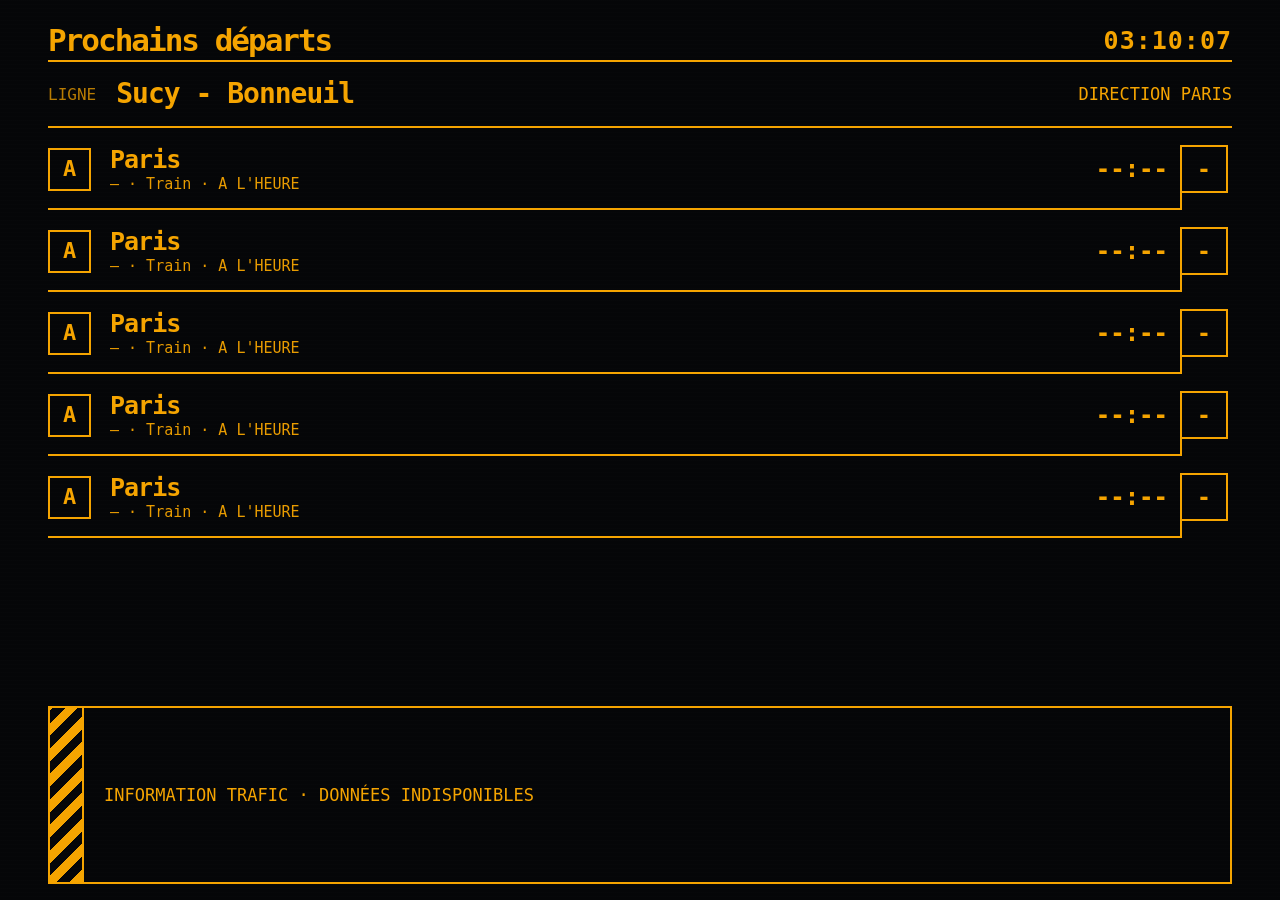
<file: cassandra/app/idfm.html>
<!DOCTYPE html>
<html lang="fr">

<head>
    <meta charset="UTF-8">

    <meta
        name="viewport"
        content="width=device-width, initial-scale=1.0"
    >

    <title>Cassandra — IDFM</title>

    <link
        rel="stylesheet"
        href="idfm.css"
    >
</head>


<body>

<div
    class="appScreen"
    id="transportScreen"
>

    <!-- =====================================================
         EN-TÊTE
         ===================================================== -->

    <div class="transportHeader">

        <div class="transportTitle">
            Prochains départs
        </div>

        <div
            class="transportClock"
            id="transportClock"
        >
            00:00:00
        </div>

    </div>


    <!-- =====================================================
         GARE
         ===================================================== -->

    <div class="transportStation">

        <div class="stationLabel">
            Ligne
        </div>

        <div class="stationName">
            Sucy - Bonneuil
        </div>

        <div class="direction">
            Direction Paris
        </div>

    </div>


    <!-- =====================================================
         TRAINS
         ===================================================== -->

    <div id="departures">

        <div class="departure">

            <div class="lineIcon">
                A
            </div>

            <div class="destination">

                <div class="destinationName">
                    Paris
                </div>

                <div class="trainInfo">
                    — · Train · À L'HEURE
                </div>

            </div>

            <div class="departureTime">
                --:--
            </div>

            <div class="platform">
                -
            </div>

        </div>

        <div class="departure">

            <div class="lineIcon">
                A
            </div>

            <div class="destination">

                <div class="destinationName">
                    Paris
                </div>

                <div class="trainInfo">
                    — · Train · À L'HEURE
                </div>

            </div>

            <div class="departureTime">
                --:--
            </div>

            <div class="platform">
                -
            </div>

        </div>

        <div class="departure">

            <div class="lineIcon">
                A
            </div>

            <div class="destination">

                <div class="destinationName">
                    Paris
                </div>

                <div class="trainInfo">
                    — · Train · À L'HEURE
                </div>

            </div>

            <div class="departureTime">
                --:--
            </div>

            <div class="platform">
                -
            </div>

        </div>

        <div class="departure">

            <div class="lineIcon">
                A
            </div>

            <div class="destination">

                <div class="destinationName">
                    Paris
                </div>

                <div class="trainInfo">
                    — · Train · À L'HEURE
                </div>

            </div>

            <div class="departureTime">
                --:--
            </div>

            <div class="platform">
                -
            </div>

        </div>

        <div class="departure">

            <div class="lineIcon">
                A
            </div>

            <div class="destination">

                <div class="destinationName">
                    Paris
                </div>

                <div class="trainInfo">
                    — · Train · À L'HEURE
                </div>

            </div>

            <div class="departureTime">
                --:--
            </div>

            <div class="platform">
                -
            </div>

        </div>

    </div>


    <!-- =====================================================
         MESSAGE
         ===================================================== -->

    <div class="transportFooter">

        <div class="warning normal" aria-hidden="true"></div>

        <div id="transportMessage">
            INFORMATION TRAFIC · TRAFIC NORMAL
        </div>

    </div>

</div>


<script src="js/external.js"></script>
<script src="js/idfm.js"></script>
<script src="js/transport.js"></script>


<script>

function updateTransportClock() {

    var now =
        new Date();

    var hours =
        String(
            now.getHours()
        ).padStart(2, "0");

    var minutes =
        String(
            now.getMinutes()
        ).padStart(2, "0");

    var seconds =
        String(
            now.getSeconds()
        ).padStart(2, "0");


    var clock =
        document.getElementById(
            "transportClock"
        );


    if (clock) {

        clock.textContent =
            hours +
            ":" +
            minutes +
            ":" +
            seconds;
    }
}


updateTransportClock();


setInterval(
    updateTransportClock,
    1000
);


startIDFM();

</script>

</body>
</html>
</file>
<file: cassandra/app/idfm.css>
/* =========================================================
   ÉCRAN 2 — TRANSPORTS IDFM
   STYLE PANNEAU SNCF / AÉSYS
   ========================================================= */

#transportScreen {
    display: block;

    position: absolute;

    left: 0;
    top: 0;

    width: 100%;
    height: 100%;

    box-sizing: border-box;

    padding: 20px 48px 16px 48px;

    overflow: hidden;

    background: #050608;

    color: #f5a400;

    font-family: "Dot Matrix", monospace;
}


#transportScreen,
#transportScreen * {
    color: #f5a400;
}


/* =========================================================
   SCANLINES
   ========================================================= */

#transportScreen::after {
    content: "";

    position: absolute;

    inset: 0;

    pointer-events: none;

    z-index: 100;

    background:
        repeating-linear-gradient(
            to bottom,
            rgba(255,255,255,0.018) 0px,
            rgba(255,255,255,0.018) 1px,
            transparent 1px,
            transparent 4px
        );

    opacity: 0.32;
}


/* =========================================================
   EN-TÊTE
   ========================================================= */

.transportHeader {
    position: relative;

    display: flex;

    align-items: center;

    justify-content: space-between;

    width: 100%;

    height: 42px;

    box-sizing: border-box;

    border-bottom: 2px solid #f5a400;

    z-index: 2;
}


.transportTitle {
    font-size: 31px;

    line-height: 1;

    font-weight: bold;

    letter-spacing: -2px;

    text-transform: none;
}


.transportClock {
    font-size: 25px;

    line-height: 1;

    font-weight: bold;

    white-space: nowrap;

    letter-spacing: 1px;
}


/* =========================================================
   GARE / DIRECTION
   ========================================================= */

.transportStation {
    position: relative;

    display: flex;

    align-items: center;

    width: 100%;

    height: 66px;

    box-sizing: border-box;

    z-index: 2;

    border-bottom: 2px solid #f5a400;
}


.stationLabel {
    font-size: 16px;

    text-transform: uppercase;

    opacity: 0.75;

    margin-right: 20px;
}


.stationName {
    font-size: 28px;

    line-height: 1;

    font-weight: bold;

    letter-spacing: -1px;
}


.direction {
    margin-left: auto;

    font-size: 17px;

    line-height: 1;

    text-transform: uppercase;

    white-space: nowrap;
}


/* =========================================================
   LISTE
   ========================================================= */

#departures {
    position: relative;

    display: flex;

    flex-direction: column;

    width: 100%;

    z-index: 2;
}


/* =========================================================
   LIGNE DE DÉPART
   ========================================================= */

.departure {
    position: relative;

    display: grid;

    grid-template-columns:
        58px
        minmax(0, 1fr)
        195px
        52px;

    align-items: center;

    width: 100%;

    height: 82px;

    min-height: 82px;

    box-sizing: border-box;

    border-bottom: none;

    padding: 5px 0;
}

/*
   Séparation façon afficheur Aésys :
   la ligne horizontale s'arrête au bord gauche
   du carré de voie. Le bord gauche du carré
   prolonge visuellement la séparation vers le haut.
*/
.departure::after {
    content: "";

    position: absolute;

    left: 0;
    right: 52px;
    bottom: 0;

    height: 2px;

    background: #f5a400;

    pointer-events: none;
}


/* =========================================================
   LOGO LIGNE
   ========================================================= */

.lineIcon {
    width: 43px;
    height: 43px;

    box-sizing: border-box;

    border: 2px solid #f5a400;

    display: flex;

    align-items: center;
    justify-content: center;

    font-size: 22px;

    line-height: 1;

    font-weight: bold;
}


/* =========================================================
   DESTINATION
   ========================================================= */

.destination {
    min-width: 0;

    display: flex;

    flex-direction: column;

    justify-content: center;

    overflow: hidden;

    padding-left: 4px;

    padding-right: 12px;
}


.destinationName {
    font-size: 25px;

    line-height: 25px;

    font-weight: bold;

    letter-spacing: -1px;

    white-space: nowrap;

    overflow: hidden;

    text-overflow: ellipsis;
}


.trainInfo {
    margin-top: 4px;

    font-size: 15px;

    line-height: 16px;

    white-space: nowrap;

    overflow: hidden;

    text-overflow: ellipsis;

    opacity: 0.95;
}


/* =========================================================
   HEURE
   ========================================================= */

.departureTime {
    position: relative;
    /* height : 75px; */

    font-size: 24px;

    line-height: 1;

    font-weight: bold;

    text-align: right;

    white-space: nowrap;

    padding-right: 12px;
}


/* Petit retour vertical 

.departureTime::after {
    content: "";

    position: absolute;

    right: 0;

    bottom: 0;

    width: 2px;

    height: 50%;

    background: #f5a400;
}*/


/* =========================================================
   VOIE
   ========================================================= */

.platform {
    width: 44px;
    height: 44px;
    border: 2px solid #f5a400;

    display: flex;
    align-items: center;
    justify-content: center;

    font-size: 23px;
    font-weight: bold;

    position: relative;
}

.platform::after {
    content: "";
    position: absolute;
    left: -2px;
    top: 100%;
    height: 19px;
    border-left: 2px solid #f5a400;
}


/* =========================================================
   AUCUN DÉPART
   ========================================================= */

.noDeparture {
    height: 82px;

    display: flex;

    align-items: center;

    font-size: 20px;

    font-weight: bold;

    border-bottom: 2px solid #f5a400;
}


/* =========================================================
   INFORMATION TRAFIC
   ========================================================= */

.transportFooter {
    position: absolute;

    left: 48px;
    right: 48px;

    bottom: 16px;

    height: 178px;

    box-sizing: border-box;

    display: grid;

    grid-template-columns: 34px minmax(0, 1fr);

    align-items: stretch;

    border: 2px solid #f5a400;

    z-index: 2;

    font-size: 17px;

    overflow: hidden;
}


/*
   Rubalise de sécurité façon afficheur :
   bandes diagonales jaunes sur fond noir.
*/
.warning {
    margin: 0;

    width: 34px;
    height: 100%;

    box-sizing: border-box;

    background:
        repeating-linear-gradient(
            -45deg,
            #f5a400 0px,
            #f5a400 9px,
            #050608 9px,
            #050608 18px
        );

    border-right: 2px solid #f5a400;

    font-size: 0;

    text-align: center;
}


.warning.normal,
.warning.incident,
.warning.unknown {
    font-size: 0;
}


#transportMessage {
    min-width: 0;

    height: 100%;

    box-sizing: border-box;

    display: flex;

    align-items: center;

    padding: 14px 20px;

    white-space: normal;

    overflow: hidden;

    text-overflow: clip;

    line-height: 1.35;

    word-break: normal;

    overflow-wrap: break-word;
}


/* =========================================================
   PETITS ÉCRANS
   ========================================================= */

@media (max-width: 1000px) {

    #transportScreen {
        padding: 16px 30px 14px 30px;
    }


    .transportTitle {
        font-size: 27px;
    }


    .transportClock {
        font-size: 22px;
    }


    .transportStation {
        height: 58px;
    }


    .stationName {
        font-size: 23px;
    }


    .stationLabel {
        font-size: 14px;
    }


    .direction {
        font-size: 15px;
    }


    /* =========================================================
   LIGNE DE DÉPART
   ========================================================= */

    .departure {
        position: relative;

        display: grid;

        grid-template-columns:
            58px
            minmax(0, 1fr)
            auto
            52px;

        align-items: center;

        width: 100%;

        height: 82px;
        min-height: 82px;

        box-sizing: border-box;

        padding: 5px 0;
    }


    /* Ligne horizontale */

    .departure::after {
        content: "";

        position: absolute;

        left: 0;
        right: 52px;

        bottom: 15px;

        height: 2px;

        background: #f5a400;

        pointer-events: none;
    }


    .lineIcon {
        width: 38px;
        height: 38px;

        font-size: 20px;
    }


    .destinationName {
        font-size: 20px;
        line-height: 21px;
    }


    .trainInfo {
        font-size: 12px;
        line-height: 14px;
    }


    /* =========================================================
   HEURE
   ========================================================= */

    .departureTime {
        font-size: 24px;

        line-height: 1;

        font-weight: bold;

        text-align: right;

        white-space: nowrap;

        padding: 0 12px 0 8px;

        justify-self: end;
    }


    .departure::after {
        right: 45px;
    }


    /* =========================================================
   VOIE
   ========================================================= */

    /* .platform {
        width: 52px;
        height: 52px;

        /* box-sizing: border-box; 

        border: 2px solid #f5a400;

        display: flex;

        align-items: center;
        justify-content: center;

        margin: 0;

        font-size: 23px;
        line-height: 1;
        font-weight: bold;
    } */


    .transportFooter {
        left: 30px;
        right: 30px;
        bottom: 14px;
        height: 150px;
        grid-template-columns: 30px minmax(0, 1fr);
    }

    .warning {
        width: 30px;
    }

    #transportMessage {
        padding: 12px 16px;
        font-size: 15px;
    }
}
</file>
